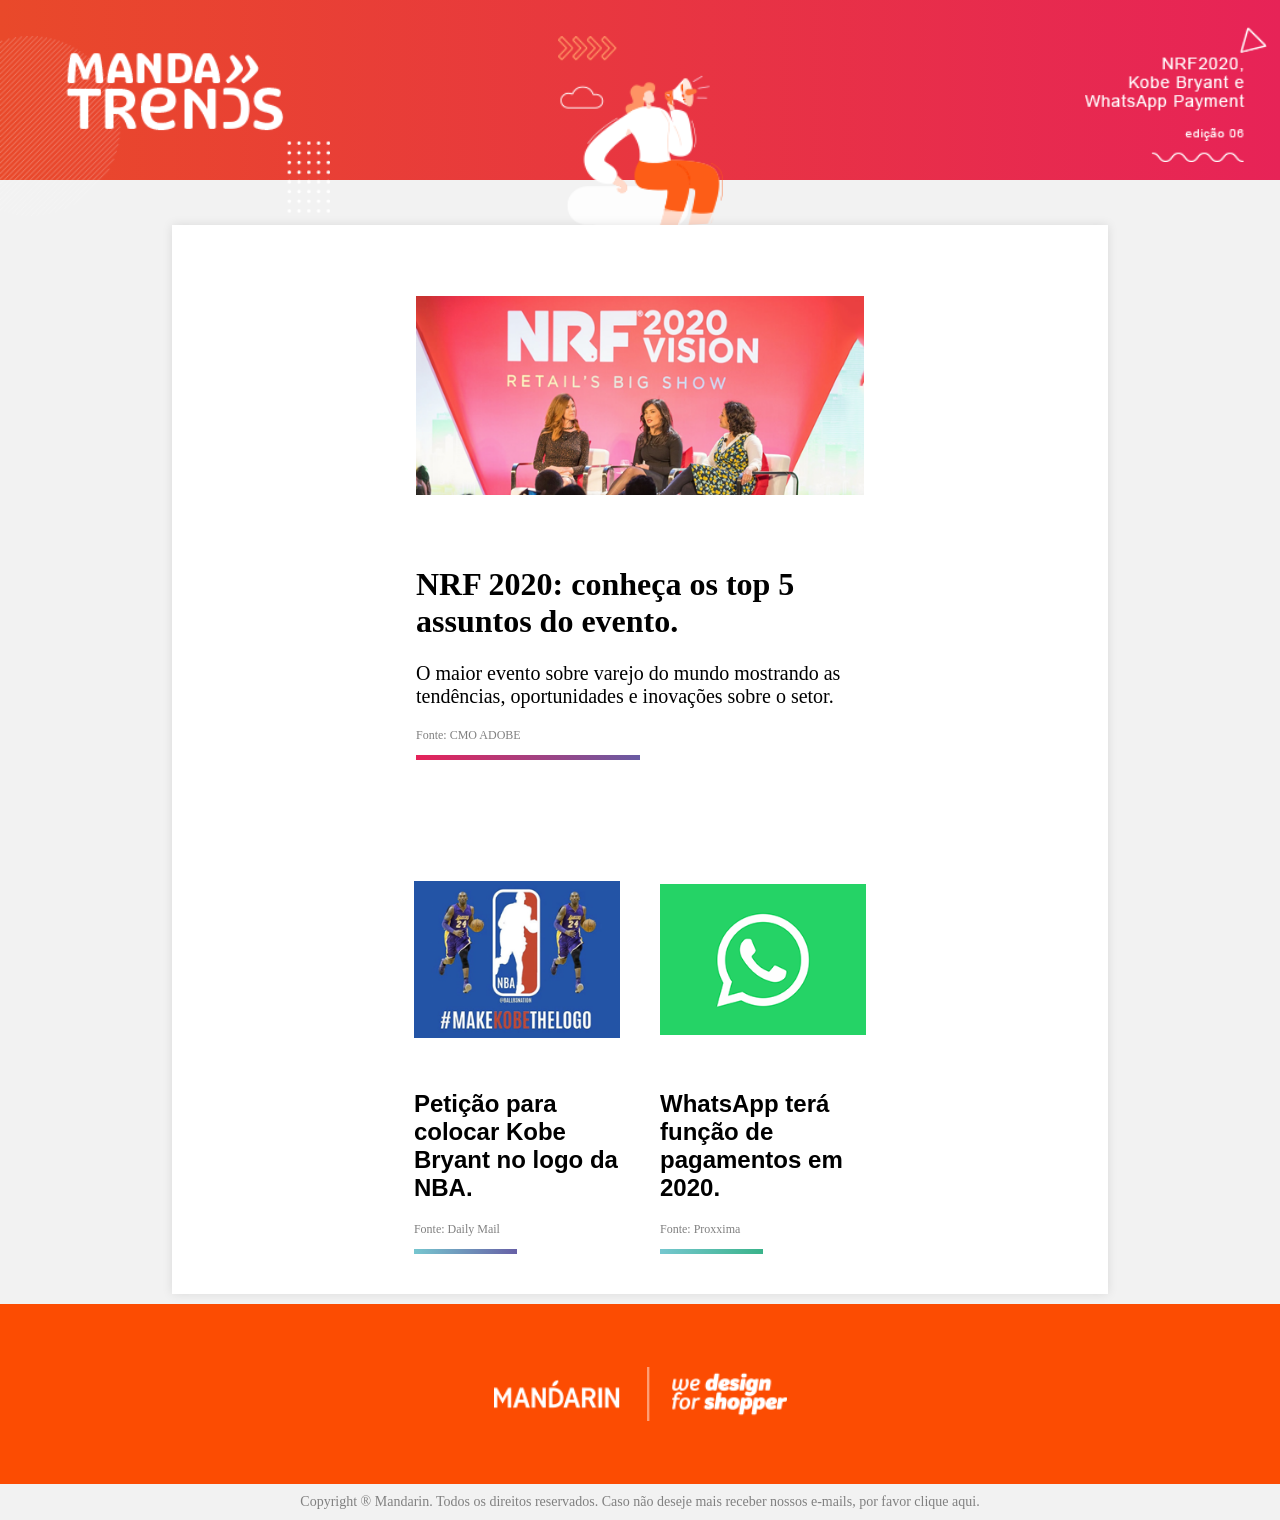
<file: index.html>
<!DOCTYPE html>
<html lang="pt-br">
  <head>
    <meta charset="UTF-8" />
    <meta name="viewport" content="width=device-width, initial-scale=1.0" />
    <title>Manda Trends</title>
    <link rel="stylesheet" href="styles.css" />
  </head>
  <body>
    <header class="header">
      <div class="header-bg"></div>
      <div class="header-left"></div>
      <div class="header-middle"></div>
      <div class="header-right"></div>
    </header>

    <div class="conteudo">
      <div class="materia">
        <div class="imagem-materia"></div>
        <h1>NRF 2020: conheça os top 5 assuntos do evento.</h1>
        <p class="descricao">
          O maior evento sobre varejo do mundo mostrando as tendências,
          oportunidades e inovações sobre o setor.
        </p>
        <p class="fonte">Fonte: CMO ADOBE</p>
        <div class="linha"></div>
      </div>

      <div class="outros">
        <div class="nba">
          <div class="imagem-nba"></div>
          <h1>Petição para colocar Kobe Bryant no logo da NBA.</h1>
          <p class="fonte">Fonte: Daily Mail</p>
          <div class="linha"></div>
        </div>

        <div class="whatsapp">
          <div class="imagem-whatsapp"></div>
          <h1 class="titulo">WhatsApp terá função de pagamentos em 2020.</h1>
          <p class="fonte">Fonte: Proxxima</p>
          <div class="linha"></div>
        </div>
      </div>
    </div>

    <footer class="footer">
      <div class="footer-bg"></div>
      <div class="footer-p">
        Copyright ® Mandarin. Todos os direitos reservados. Caso não deseje mais
        receber nossos e-mails, por favor clique aqui.
      </div>
    </footer>
  </body>
</html>
</file>
<file: styles.css>
body {
  margin: 0;
  padding: 0;
  overflow-x: hidden;
  background-color: #f2f2f2;
}

.header {
  top: 0;
  left: 0;
  width: 100%;
  overflow: hidden;
}

.header-bg {
  background: linear-gradient(to right, #e9492a, #e72357);
  height: 20vh;
}

.header-left {
  position: absolute;
  top: 4%;
  width: 100%;
  height: 20vh;
  background-image: url("imgs/header-left.png");
  background-size: contain;
  background-repeat: no-repeat;
  background-position: left;
}

.header-middle {
  position: absolute;
  top: 4%;
  width: 100%;
  height: 25vh;
  background-image: url("imgs/header-middle.png");
  background-size: contain;
  background-repeat: no-repeat;
  background-position: center;
  clip-path: polygon(0 0, 100% 0, 100% 70%, 0 100%);
}

.header-right {
  position: absolute;
  top: 3%;
  right: 1%;
  width: 100%;
  height: 15vh;
  background-image: url("imgs/header-right.png");
  background-size: contain;
  background-repeat: no-repeat;
  background-position: right;
}

.conteudo {
  position: relative;
  background-color: #ffff;
  padding: 20px;
  box-shadow: 0px 0px 10px rgba(0, 0, 0, 0.1);
  width: 70%;
  margin: 0 auto;
  top: 5vh;
}

.materia {
  width: 50%;
  margin: 0 auto;
}

.imagem-materia {
  background-image: url("imgs/NRF2020.png");
  background-size: contain;
  background-repeat: no-repeat;
  background-position: center;
  height: 300px;
}

.titulo {
  font-family: sans-serif;
  font-size: 28px;
  margin: 10px 0px 0px 0px;
}

.descricao {
  font-size: 20px;
  margin: 0;
  padding: 0;
}

.fonte {
  font-size: 12px;
  color: gray;
  margin-top: 20px;
}

.linha {
  width: 50%;
  height: 5px;
  background: linear-gradient(to right, #e62259, #695ba3);
}

.outros {
  display: flex;
  flex-direction: row;
  justify-content: center;
  margin-top: 30px;
}

.nba,
.whatsapp {
  width: 23%;
  padding: 20px;
}

.nba h1,
.whatsapp h1 {
  font-family: sans-serif;
  font-size: 24px;
  margin-top: -20px;
  padding: 0px;
}

.imagem-nba,
.imagem-whatsapp {
  background-size: contain;
  background-repeat: no-repeat;
  background-position: center;
  height: 300px;
}

.imagem-nba {
  background-image: url("imgs/nba.png");
}

.imagem-whatsapp {
  background-image: url("imgs/whatsapp.png");
}

.nba .linha {
  background: linear-gradient(to right, #76c6cf, #6760a6);
}

.whatsapp .linha {
  background: linear-gradient(to right, #75c7cf, #3ab38a);
}

.footer {
  width: 100%;
  display: flex;
  flex-direction: column;
  align-items: center;
  justify-content: center;
  padding: 10px 0;
  margin-top: 5vh;
}

.footer-bg {
  background-color: #fc4c02;
  width: 100%;
  height: 20vh;
  display: flex;
  justify-content: center;
  align-items: center;
  position: relative;
  background-image: url("imgs/logo_assinatura.png");
  background-size: auto 30%;
  background-repeat: no-repeat;
  background-position: center;
}

.footer-p {
  width: 70%;
  font-size: 14px;
  color: gray;
  text-align: center;
  padding-top: 10px;
}

/* responsividade */
@media (max-width: 800px) {
  .header-bg {
    height: 10vh; 
  }

  .header-left,
  .header-middle,
  .header-right {
    top: -10px;
    height: 19vh; 
    background-size: auto 50%;
  }

  .conteudo {
    top: 2vh;
  }

  .outros {
    flex-direction: column;
    margin-top: 20px;
  }

  .materia,
  .nba,
  .whatsapp {
    width: 100%;
    margin-bottom: 20px;
    padding: 10px;
  }

  .materia h1,
  .nba h1,
  .whatsapp h1 {
    font-size: 20px;
    margin-top: -10px;
  }

  .imagem-materia {
    height: 150px;
  }

  .imagem-nba,
  .imagem-whatsapp {
    height: 250px;
  }
}
</file>
